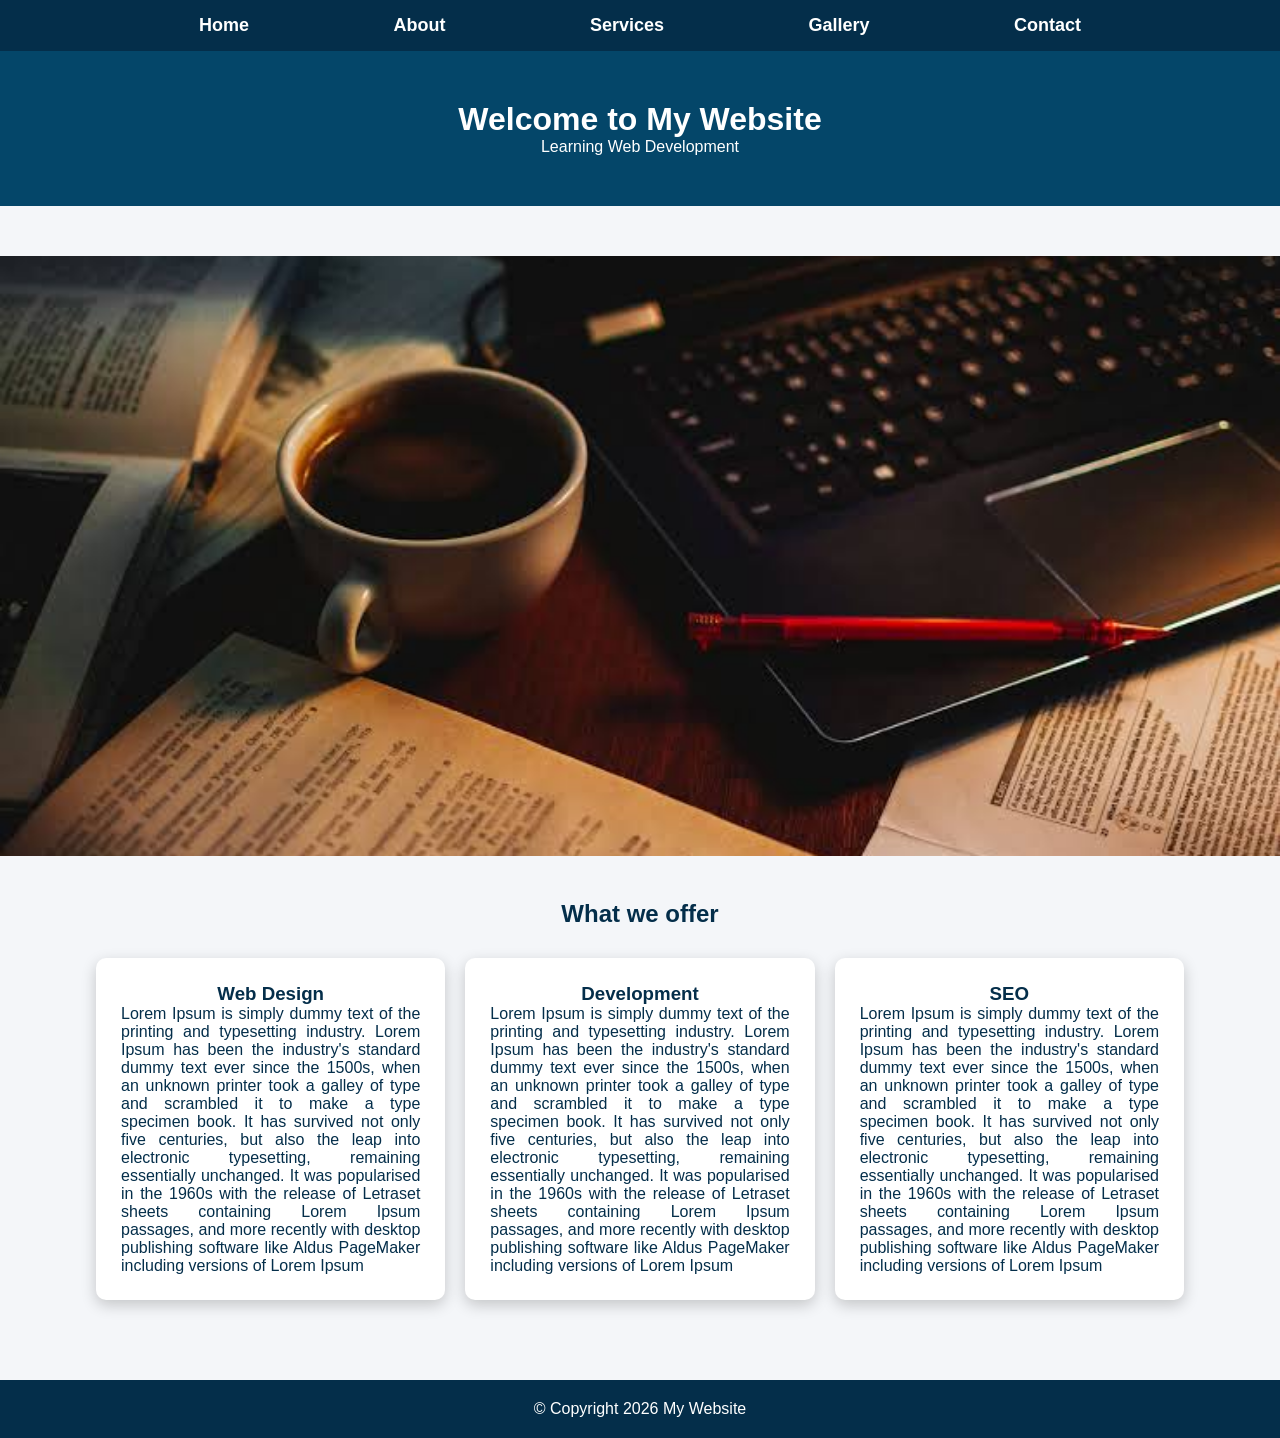
<file: website/index.html>
<!DOCTYPE html>
<html>
<head>
<title>My Website</title>
<link rel="stylesheet" href="css/style.css">
</head>

<body>

<nav>  
<a href="index.html">Home</a>          
<a href="about.html">About</a>
<a href="services.html">Services</a>   
<a href="gallery.html">Gallery</a>
<a href="contact.html">Contact</a>
</nav>

<header>
<h1>Welcome to My Website</h1>
<p>Learning Web Development</p>
</header>

<div class="slider">
<img src="images/images.jpg">
</div>

<div class="container">

<h2>What we offer</h2>

<div class="blocks">

<div class="block">
<h3>Web Design</h3>
<p>Lorem Ipsum is simply dummy text of the printing and typesetting industry. Lorem Ipsum has been the industry's standard dummy text ever since the 1500s, when an unknown printer took a galley of type and scrambled it to make a type specimen book. It has survived not only five centuries, but also the leap into electronic typesetting, remaining essentially unchanged. It was popularised in the 1960s with the release of Letraset sheets containing Lorem Ipsum passages, and more recently with desktop publishing software like Aldus PageMaker including versions of Lorem Ipsum</p>
</div>

<div class="block">
<h3>Development</h3>
<p>Lorem Ipsum is simply dummy text of the printing and typesetting industry. Lorem Ipsum has been the industry's standard dummy text ever since the 1500s, when an unknown printer took a galley of type and scrambled it to make a type specimen book. It has survived not only five centuries, but also the leap into electronic typesetting, remaining essentially unchanged. It was popularised in the 1960s with the release of Letraset sheets containing Lorem Ipsum passages, and more recently with desktop publishing software like Aldus PageMaker including versions of Lorem Ipsum</p>
</div>

<div class="block">
<h3>SEO</h3>
<p>Lorem Ipsum is simply dummy text of the printing and typesetting industry. Lorem Ipsum has been the industry's standard dummy text ever since the 1500s, when an unknown printer took a galley of type and scrambled it to make a type specimen book. It has survived not only five centuries, but also the leap into electronic typesetting, remaining essentially unchanged. It was popularised in the 1960s with the release of Letraset sheets containing Lorem Ipsum passages, and more recently with desktop publishing software like Aldus PageMaker including versions of Lorem Ipsum</p>
</div>

</div>

</div>

<footer>
<p>&copy Copyright 2026 My Website</p>
</footer>

</body>
</html>
</file>
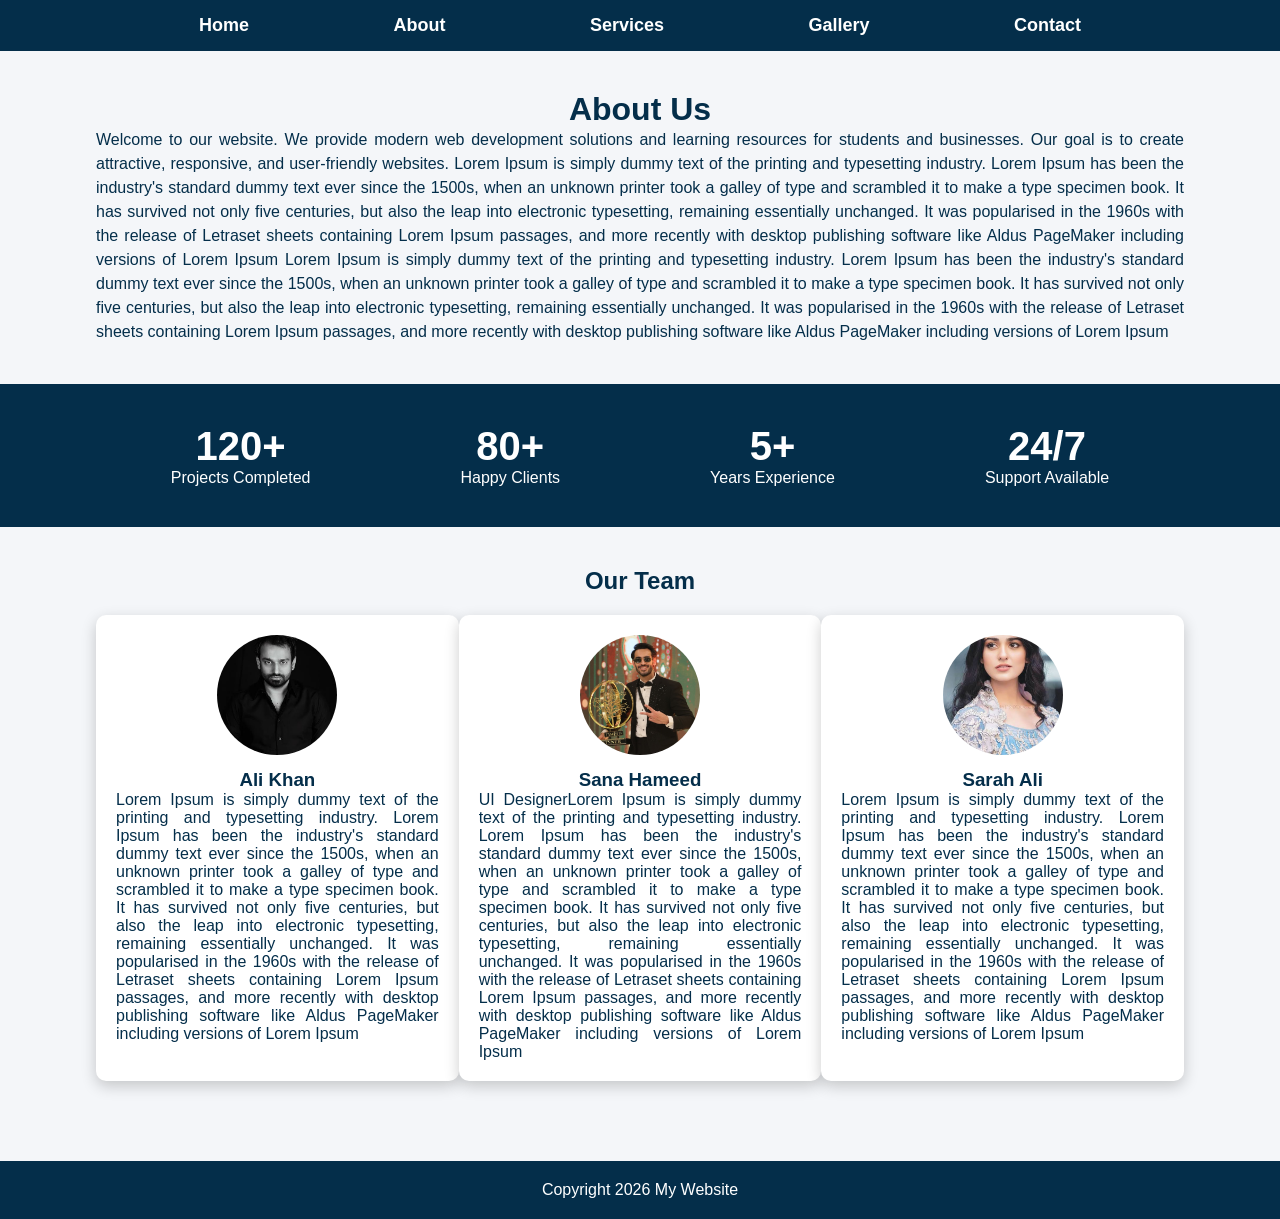
<file: website/about.html>
<!DOCTYPE html>
<html>
<head>
<title>About Us</title>
<meta name="viewport" content="width=device-width, initial-scale=1.0">
<link rel="stylesheet" href="css/style.css">
</head>

<body>

<nav>
<a href="index.html">Home</a>
<a href="about.html">About</a>
<a href="services.html">Services</a>
<a href="gallery.html">Gallery</a>
<a href="contact.html">Contact</a>
</nav>

<div class="container">

<h1>About Us</h1>

<p style="text-align: justify;line-height: 1.5;">
Welcome to our website. We provide modern web development solutions and learning resources 
for students and businesses. Our goal is to create attractive, responsive, and user-friendly websites.
Lorem Ipsum is simply dummy text of the printing and typesetting industry. Lorem Ipsum has been the industry's standard dummy text ever since the 1500s, when an unknown printer took a galley of type and scrambled it to make a type specimen book. It has survived not only five centuries, but also the leap into electronic typesetting, remaining essentially unchanged. It was popularised in the 1960s with the release of Letraset sheets containing Lorem Ipsum passages, and more recently with desktop publishing software like Aldus PageMaker including versions of Lorem Ipsum

Lorem Ipsum is simply dummy text of the printing and typesetting industry. Lorem Ipsum has been the industry's standard dummy text ever since the 1500s, when an unknown printer took a galley of type and scrambled it to make a type specimen book. It has survived not only five centuries, but also the leap into electronic typesetting, remaining essentially unchanged. It was popularised in the 1960s with the release of Letraset sheets containing Lorem Ipsum passages, and more recently with desktop publishing software like Aldus PageMaker including versions of Lorem Ipsum
</p>


</div>

<!-- Statistics Section -->

<div class="stats">

<div class="stat">
<h2>120+</h2>
<p>Projects Completed</p>
</div>

<div class="stat">
<h2>80+</h2>
<p>Happy Clients</p>
</div>

<div class="stat">
<h2>5+</h2>
<p>Years Experience</p>
</div>

<div class="stat">
<h2>24/7</h2>
<p>Support Available</p>
</div>

</div>

<!-- Team Section -->

<div class="container">

<h2>Our Team</h2>

<div class="team">

<div class="member">
<img src="images/ali.jpg">
<h3>Ali Khan</h3>
<p style="text-align: justify;">Lorem Ipsum is simply dummy text of the printing and typesetting industry. Lorem Ipsum has been the industry's standard dummy text ever since the 1500s, when an unknown printer took a galley of type and scrambled it to make a type specimen book. It has survived not only five centuries, but also the leap into electronic typesetting, remaining essentially unchanged. It was popularised in the 1960s with the release of Letraset sheets containing Lorem Ipsum passages, and more recently with desktop publishing software like Aldus PageMaker including versions of Lorem Ipsum</p>
</div>

<div class="member">
<img src="images/saif.jpg">
<h3>Sana Hameed</h3>
<p style="text-align: justify;">UI DesignerLorem Ipsum is simply dummy text of the printing and typesetting industry. Lorem Ipsum has been the industry's standard dummy text ever since the 1500s, when an unknown printer took a galley of type and scrambled it to make a type specimen book. It has survived not only five centuries, but also the leap into electronic typesetting, remaining essentially unchanged. It was popularised in the 1960s with the release of Letraset sheets containing Lorem Ipsum passages, and more recently with desktop publishing software like Aldus PageMaker including versions of Lorem Ipsum</p>
</div>

<div class="member">
<img src="images/sara.jpg">
<h3>Sarah Ali</h3>
<p style="text-align: justify;">Lorem Ipsum is simply dummy text of the printing and typesetting industry. Lorem Ipsum has been the industry's standard dummy text ever since the 1500s, when an unknown printer took a galley of type and scrambled it to make a type specimen book. It has survived not only five centuries, but also the leap into electronic typesetting, remaining essentially unchanged. It was popularised in the 1960s with the release of Letraset sheets containing Lorem Ipsum passages, and more recently with desktop publishing software like Aldus PageMaker including versions of Lorem Ipsum</p>
</div>

</div>

</div>

<footer>
<p>Copyright 2026 My Website</p>
</footer>

</body>
</html>
</file>
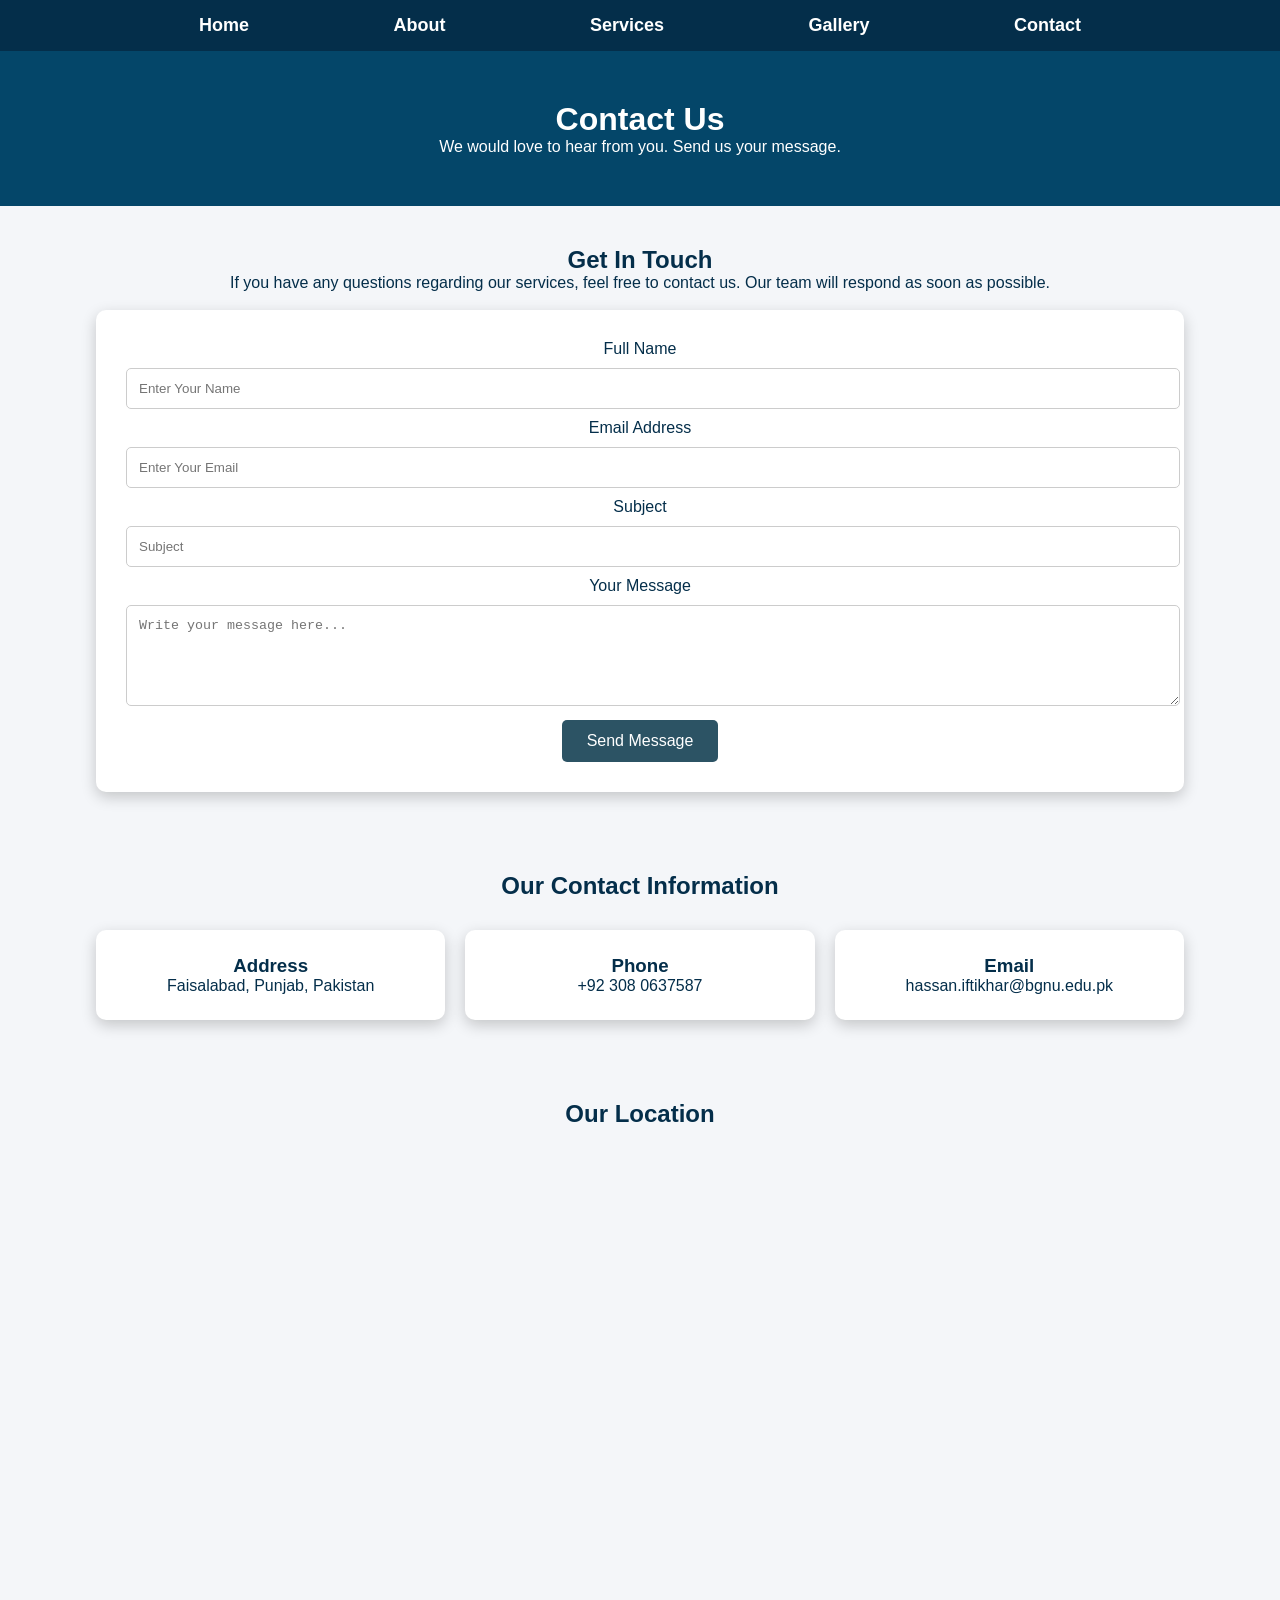
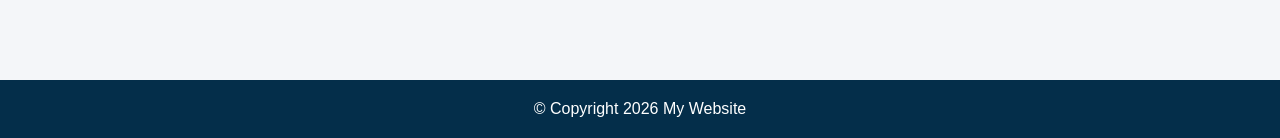
<file: website/contact.html>
<!DOCTYPE html>
<html>
<head>
<title>Contact</title>
<meta name="viewport" content="width=device-width, initial-scale=1.0">
<link rel="stylesheet" href="css/style.css">
</head>

<body>

<nav>
<a href="index.html">Home</a>
<a href="about.html">About</a>
<a href="services.html">Services</a>
<a href="gallery.html">Gallery</a>
<a href="contact.html">Contact</a>
</nav>

<header>
<h1>Contact Us</h1>
<p>We would love to hear from you. Send us your message.</p>
</header>

<div class="container">

<h2>Get In Touch</h2>

<p>
If you have any questions regarding our services, feel free to contact us.
Our team will respond as soon as possible.
</p>
<br>
<form>

<label>Full Name</label>
<input type="text" placeholder="Enter Your Name" required>

<label>Email Address</label>
<input type="email" placeholder="Enter Your Email" required>

<label>Subject</label>
<input type="text" placeholder="Subject">

<label>Your Message</label>
<textarea rows="5" placeholder="Write your message here..."></textarea>

<button type="submit">Send Message</button>

</form>

</div>

<div class="container">

<h2>Our Contact Information</h2>

<div class="blocks">

<div class="block">
<h3>Address</h3>
<p style="text-align: center;">Faisalabad, Punjab, Pakistan</p>
</div>

<div class="block">
<h3>Phone</h3>
<p style="text-align: center;">+92 308 0637587</p>
</div>

<div class="block">
<h3>Email</h3>
<p style="text-align: center;">hassan.iftikhar@bgnu.edu.pk</p>
</div>

</div>

</div>
<div class="container">

<h2>Our Location</h2> <br>

<iframe
  src="https://www.google.com/maps/embed?pb=!1m18!1m12!1m3!1d3404.134677985029!2d73.13154423249088!3d31.437959058345776!2m3!1f0!2f0!3f0!3m2!1i1024!2i768!4f13.1!3m3!1m2!1s0x39226858337edbcd%3A0x766d25fb548c930f!2sLyallpur%20Galleria!5e0!3m2!1sen!2s!4v1773510625301!5m2!1sen!2s"
  width="100%"
  height="450"
  style="border:0;"
  allowfullscreen=""
  loading="lazy">
</iframe>
</div>

<footer>
<p>&copy Copyright 2026 My Website</p>
</footer>

</body>
</html>
</file>
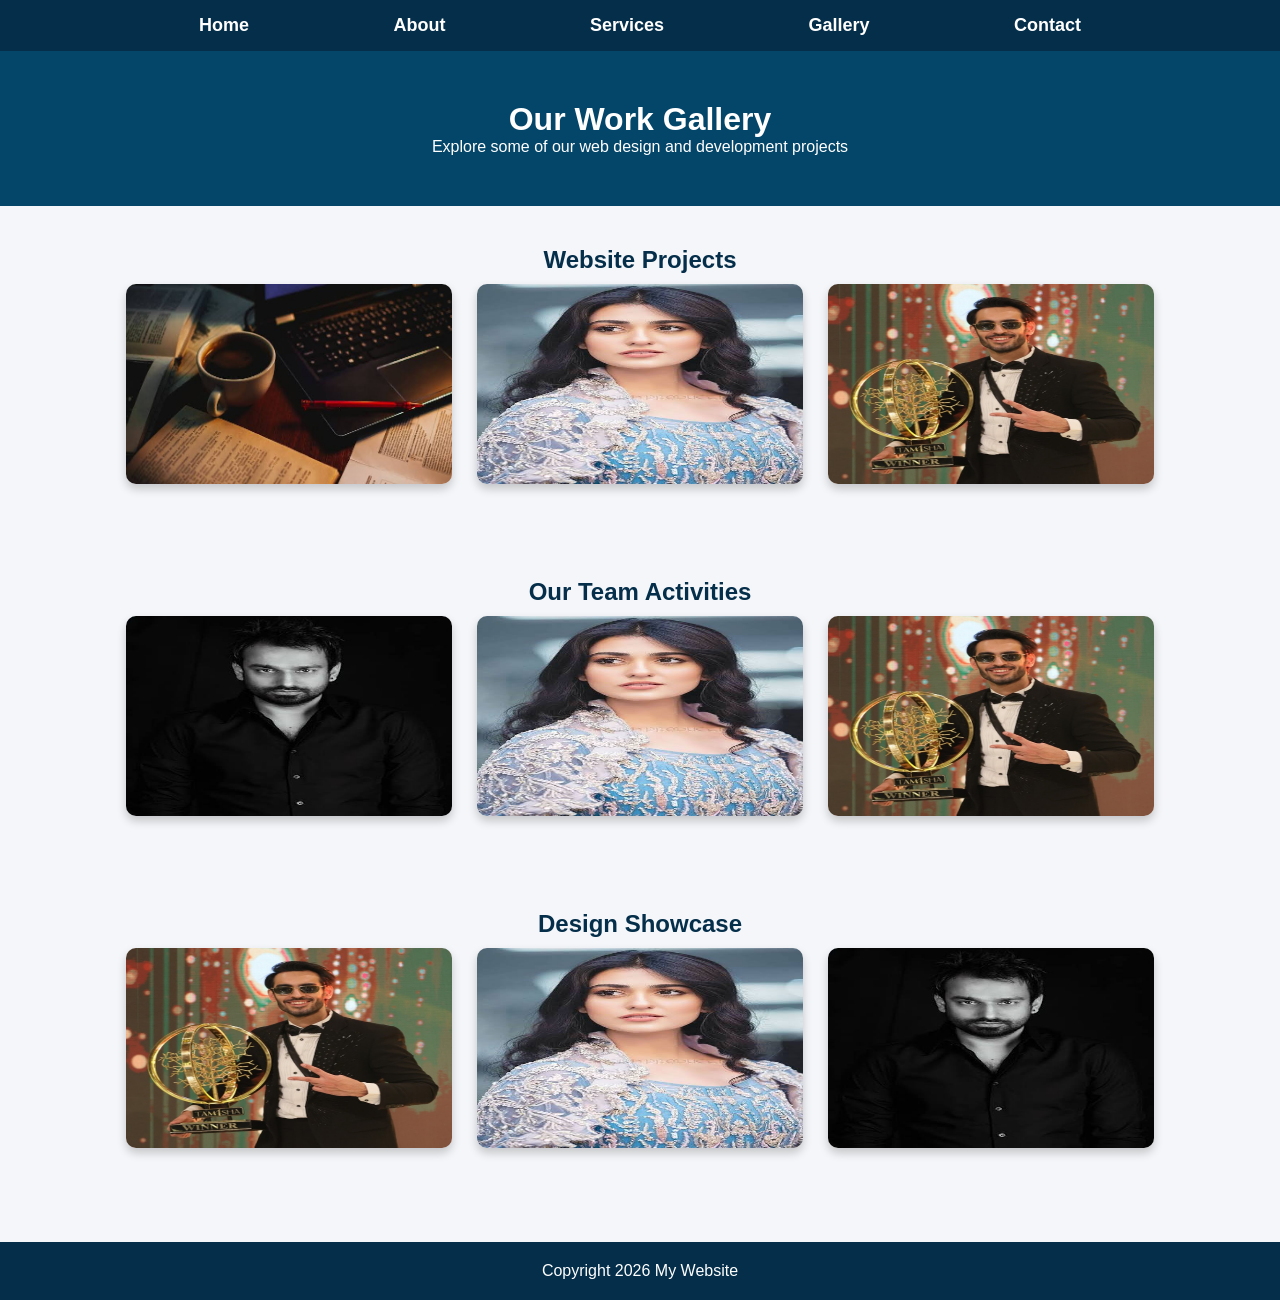
<file: website/gallery.html>
<!DOCTYPE html>
<html>
<head>
<title>Gallery</title>
<link rel="stylesheet" href="css/style.css">
</head>

<body>

<nav>
<a href="index.html">Home</a>
<a href="about.html">About</a>
<a href="services.html">Services</a>
<a href="gallery.html">Gallery</a>
<a href="contact.html">Contact</a>
</nav>

<header>
<h1>Our Work Gallery</h1>
<p>Explore some of our web design and development projects</p>
</header>

<div class="container">

<h2>Website Projects</h2>

<div class="gallery">

<img src="images/images.jpg" width="300" height="200">
<img src="images/sara.jpg" width="300" height="200">
<img src="images/saif.jpg" width="300" height="200">

</div>

</div>


<div class="container">

<h2>Our Team Activities</h2>

<div class="gallery">

<img src="images/ali.jpg" width="300" height="200">
<img src="images/sara.jpg" width="300" height="200">
<img src="images/saif.jpg" width="300" height="200">

</div>

</div>


<div class="container">

<h2>Design Showcase</h2>

<div class="gallery">

<img src="images/saif.jpg" width="300" height="200">
<img src="images/sara.jpg" width="300" height="200">
<img src="images/ali.jpg" width="300" height="200">

</div>

</div>

<footer>
<p>Copyright 2026 My Website</p>
</footer>

</body>
</html>
</file>
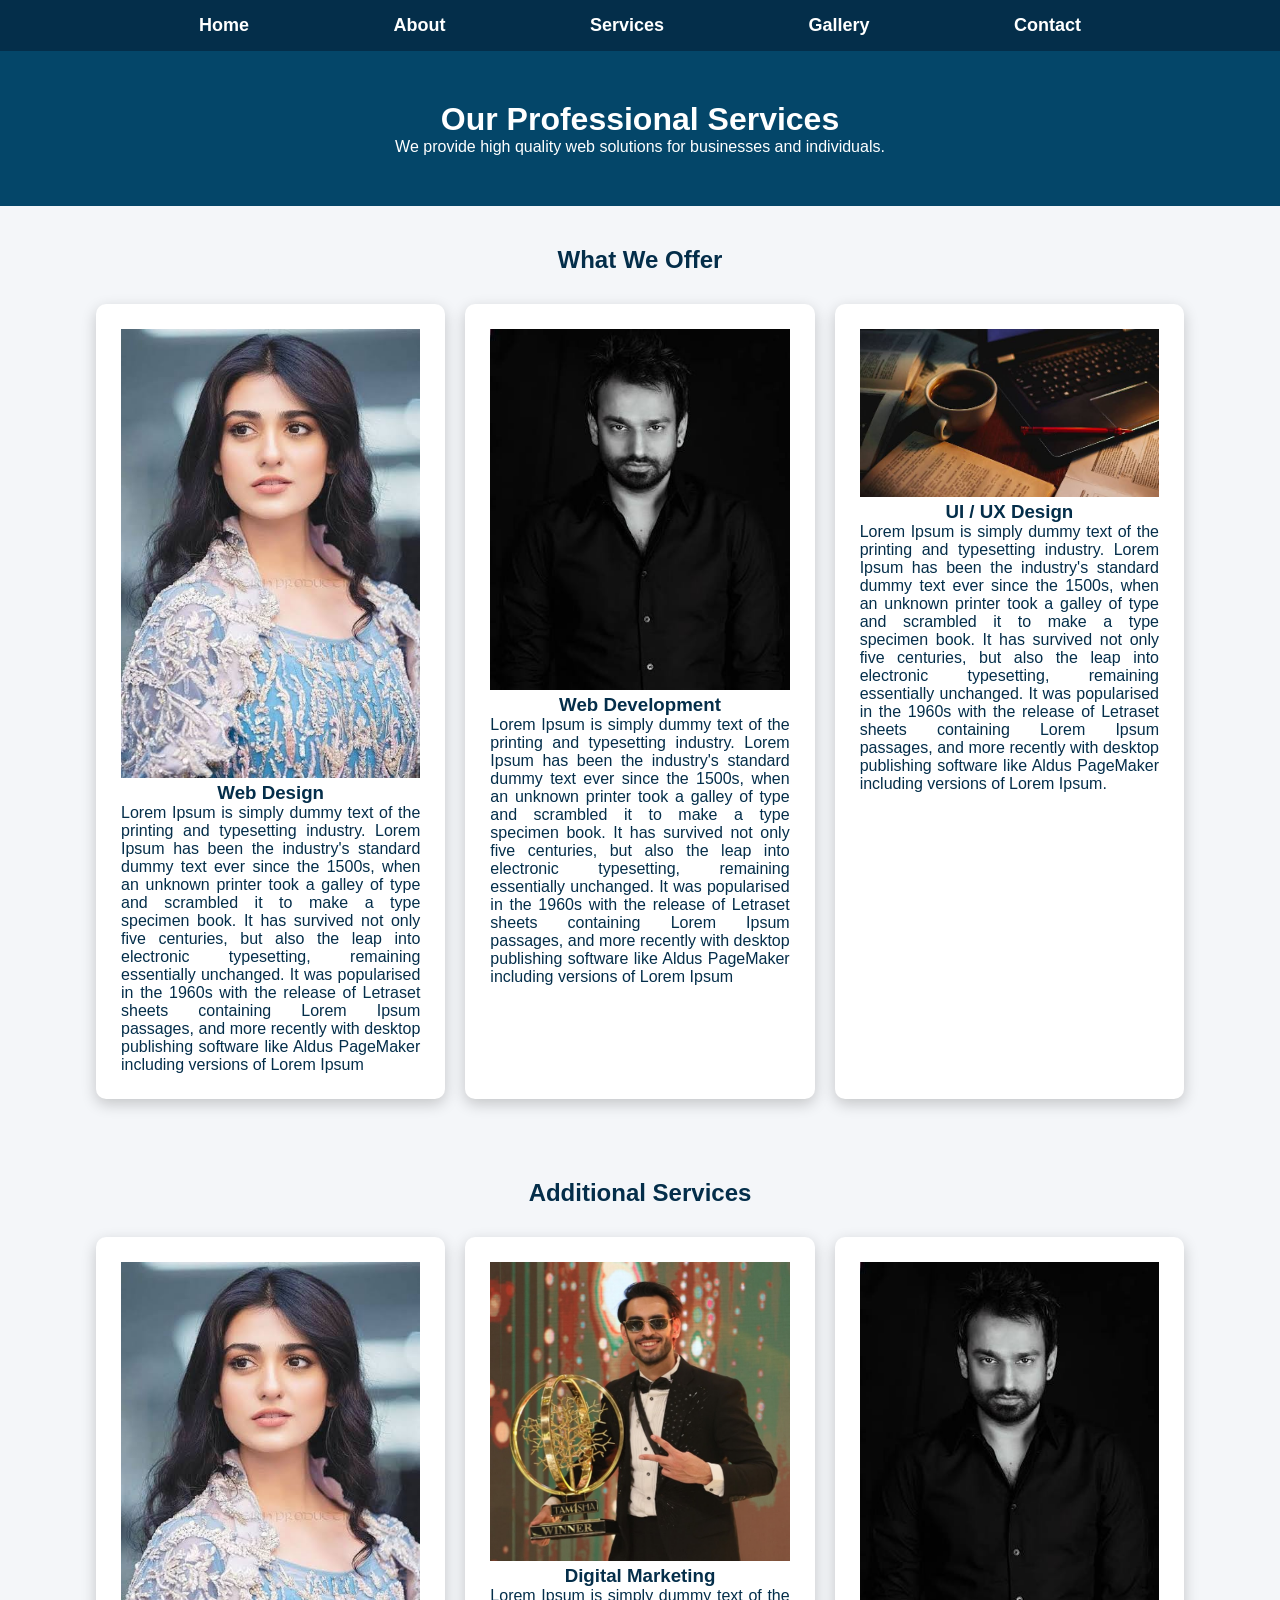
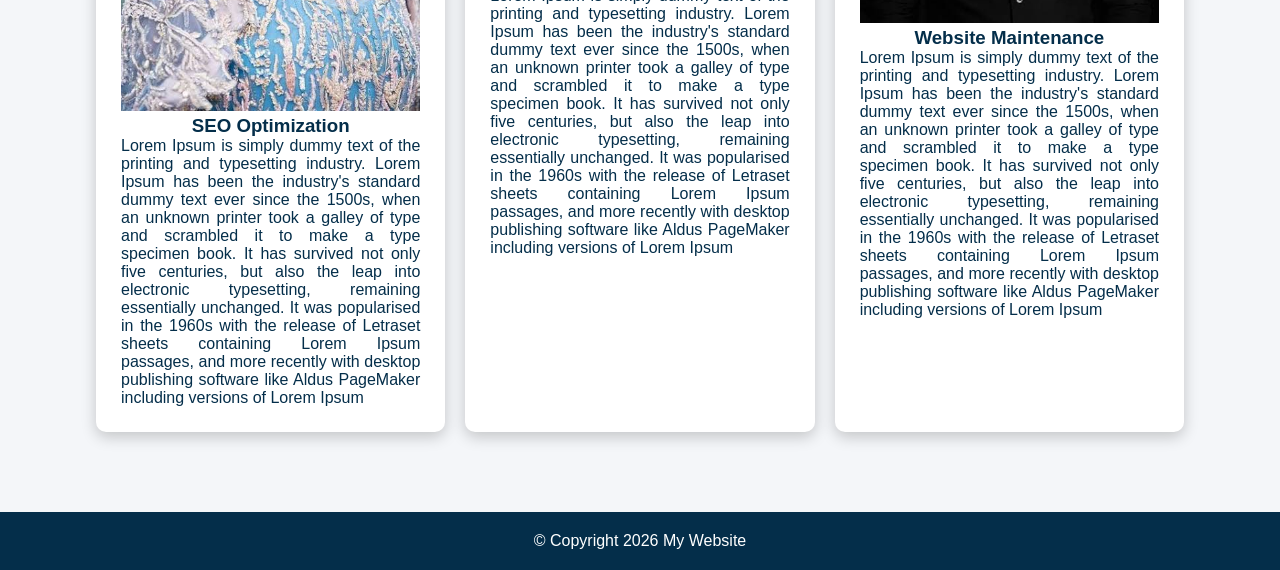
<file: website/services.html>
<!DOCTYPE html>
<html>
<head>
<title>Services</title>
<meta name="viewport" content="width=device-width, initial-scale=1.0">
<link rel="stylesheet" href="css/style.css">
</head>

<body>

<nav>
<a href="index.html">Home</a>
<a href="about.html">About</a>
<a href="services.html">Services</a>
<a href="gallery.html">Gallery</a>
<a href="contact.html">Contact</a>
</nav>

<header>
<h1>Our Professional Services</h1>
<p>We provide high quality web solutions for businesses and individuals.</p>
</header>

<div class="container">

<h2>What We Offer</h2>

<div class="blocks">

<div class="block">

<img src="images/sara.jpg" width="100%">

<h3>Web Design</h3>

<p>
Lorem Ipsum is simply dummy text of the printing and typesetting industry. Lorem Ipsum has been the industry's standard dummy text ever since the 1500s, when an unknown printer took a galley of type and scrambled it to make a type specimen book. It has survived not only five centuries, but also the leap into electronic typesetting, remaining essentially unchanged. It was popularised in the 1960s with the release of Letraset sheets containing Lorem Ipsum passages, and more recently with desktop publishing software like Aldus PageMaker including versions of Lorem Ipsum
</p>

</div>


<div class="block">

<img src="images/ali.jpg" width="100%">

<h3>Web Development</h3>

<p>
Lorem Ipsum is simply dummy text of the printing and typesetting industry. Lorem Ipsum has been the industry's standard dummy text ever since the 1500s, when an unknown printer took a galley of type and scrambled it to make a type specimen book. It has survived not only five centuries, but also the leap into electronic typesetting, remaining essentially unchanged. It was popularised in the 1960s with the release of Letraset sheets containing Lorem Ipsum passages, and more recently with desktop publishing software like Aldus PageMaker including versions of Lorem Ipsum</p>

</div>


<div class="block">

<img src="images/images.jpg" width="100%">

<h3>UI / UX Design</h3>

<p>
Lorem Ipsum is simply dummy text of the printing and typesetting industry. Lorem Ipsum has been the industry's standard dummy text ever since the 1500s, when an unknown printer took a galley of type and scrambled it to make a type specimen book. It has survived not only five centuries, but also the leap into electronic typesetting, remaining essentially unchanged. It was popularised in the 1960s with the release of Letraset sheets containing Lorem Ipsum passages, and more recently with desktop publishing software like Aldus PageMaker including versions of Lorem Ipsum.
</p>

</div>

</div>

</div>

<div class="container">

<h2>Additional Services</h2>

<div class="blocks">

<div class="block">

<img src="images/sara.jpg" width="100%">

<h3>SEO Optimization</h3>

<p>
Lorem Ipsum is simply dummy text of the printing and typesetting industry. Lorem Ipsum has been the industry's standard dummy text ever since the 1500s, when an unknown printer took a galley of type and scrambled it to make a type specimen book. It has survived not only five centuries, but also the leap into electronic typesetting, remaining essentially unchanged. It was popularised in the 1960s with the release of Letraset sheets containing Lorem Ipsum passages, and more recently with desktop publishing software like Aldus PageMaker including versions of Lorem Ipsum
</p>

</div>

<div class="block">

<img src="images/saif.jpg" width="100%">

<h3>Digital Marketing</h3>

<p>
Lorem Ipsum is simply dummy text of the printing and typesetting industry. Lorem Ipsum has been the industry's standard dummy text ever since the 1500s, when an unknown printer took a galley of type and scrambled it to make a type specimen book. It has survived not only five centuries, but also the leap into electronic typesetting, remaining essentially unchanged. It was popularised in the 1960s with the release of Letraset sheets containing Lorem Ipsum passages, and more recently with desktop publishing software like Aldus PageMaker including versions of Lorem Ipsum
</p>

</div>

<div class="block">

<img src="images/ali.jpg" width="100%">

<h3>Website Maintenance</h3>

<p>
Lorem Ipsum is simply dummy text of the printing and typesetting industry. Lorem Ipsum has been the industry's standard dummy text ever since the 1500s, when an unknown printer took a galley of type and scrambled it to make a type specimen book. It has survived not only five centuries, but also the leap into electronic typesetting, remaining essentially unchanged. It was popularised in the 1960s with the release of Letraset sheets containing Lorem Ipsum passages, and more recently with desktop publishing software like Aldus PageMaker including versions of Lorem Ipsum
</p>

</div>

</div>

</div>

<footer>
<p>&copy Copyright 2026 My Website</p>
</footer>

</body>
</html>
</file>
<file: website/css/style.css>
*{    /*universal style */
margin:0;
padding:0;
}

body{
font-family:Arial, Helvetica, sans-serif;
background:#f4f6f9;
color:#333;
}

/* Navigation Bar  Semantic tag*/

nav{    
background:#042E4A;
padding:15px;
text-align:center;
}

nav a{
color:white;
margin:70px;
text-decoration:none;
font-size:18px;
font-weight:bold;
transition:0.3s;
}

nav a:hover{
color:#ffd700;
}

/* Header */

header{
text-align:center;
padding:50px;
background:#044669;
color:white;
}

/* Slider */

.slider img{
margin-top: 50px;
width:100%;
height:600px;
object-fit:cover;
}

/* Container */

.container{
width:85%;
margin:auto;
padding:40px 0;
text-align: center;
color:#042E4A
}

/* Service Blocks */

.blocks{
margin-top: 30px;
display:flex;
justify-content:space-between;
gap:20px;
}

.block{
background:white;
padding:25px;
width:30%;
text-align:center;
border-radius:10px;
box-shadow:0px 5px 15px rgba(0,0,0,0.2);
transition:0.3s;
}

.block:hover{
transform:translateY(-10px);
}

.block h3{
color:#042E4A;
}

.block p
{
    text-align: justify;
}

/* Statistics Section */

.stats{
display:flex;
justify-content:center;
gap:150px;
background:#042E4A;
color:white;
padding:40px;
text-align:center;
}

.stat h2{
font-size:40px;
}

/* Team Section */

.team{
display:flex;
justify-content:space-between;
margin-top:20px;
}

.member{
text-align:center;
background:white;
padding:20px;
border-radius:10px;
box-shadow: 0px 5px 15px rgba(0,0,0,0.2);
width:30%;
}
.member:hover
{
    transform:translateY(10px);
}

.member img{
width:120px;
height:120px;
border-radius:50%;
object-fit:cover;
margin-bottom:10px;

}

/* Gallery */

.gallery{
text-align:center;
}

.gallery img{
width:30%;
margin:10px;
border-radius:10px;
box-shadow:0px 5px 10px rgba(0,0,0,0.2);
transition:0.3s;
}

.gallery img:hover{
transform:scale(1.05);
}

/* Form */

form{
background:white;
padding:30px;
border-radius:10px;
box-shadow:0px 5px 15px rgba(0,0,0,0.2);
}

form input, form textarea{
width:100%;
padding:12px;
margin:10px 0;
border:1px solid #ccc;
border-radius:5px;
}

button{
padding:12px 25px;
background:#2c5364;
color:white;
border:none;
border-radius:5px;
font-size:16px;
cursor:pointer;
transition:0.3s;
}

button:hover{
background:#1b3640;
}
/* Footer */


footer{
text-align:center;
padding:20px;
background:#042E4A;
color:white;
margin-top:40px;
}
</file>
